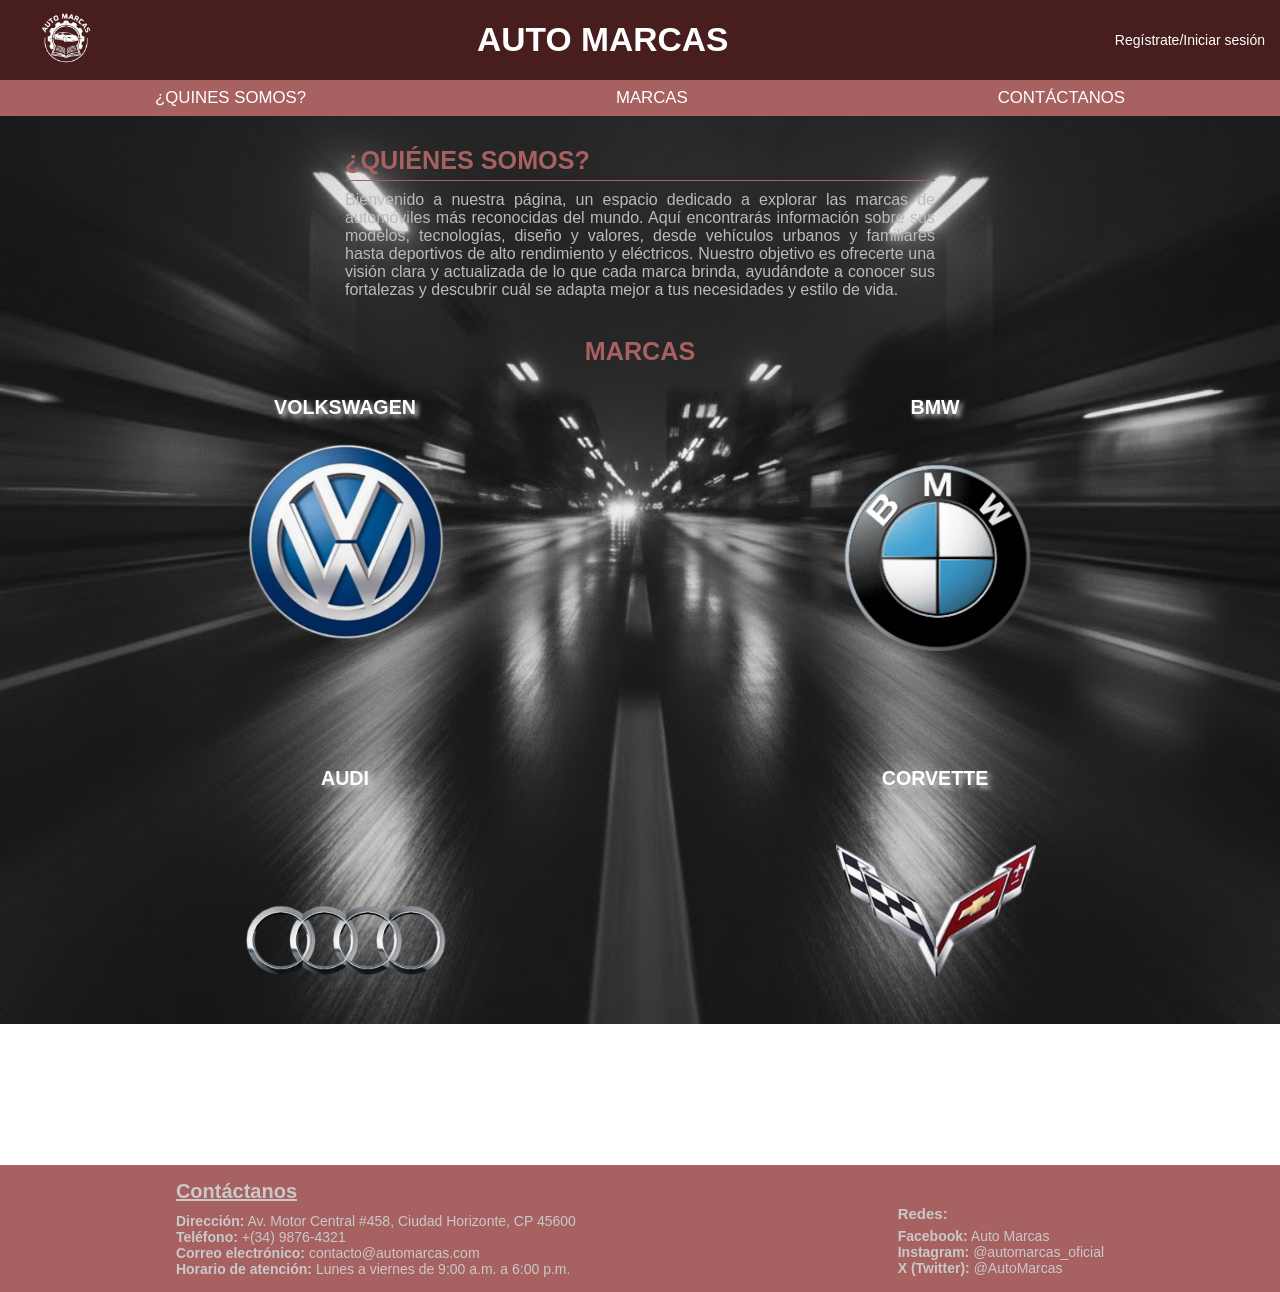
<file: index.html>
<!DOCTYPE html>
<html lang="es">

<head>
    <meta charset="UTF-8" />
    <link rel="stylesheet" href="index.css" />
    <title>Auto marcas</title>
    <link rel="icon" type="img/png" href="img/logo.png">
</head>

<body>
    <header>
        <div id="automarcas">
            <img src="img/logo.png" type="img/png" id="logo">
            <h1>AUTO MARCAS</h1>
            <p id="cuenta"><a href="cuenta.html">Regístrate/Iniciar sesión</a></p>
        </div>
        <div id="indice">
            <ul>
                <li><a href="#pregunta">¿QUINES SOMOS?</a></li>
                <li><a href="#titulo">MARCAS</a></li>
                <li><a href="#contactanos">CONTÁCTANOS</a></li>
            </ul>
        </div>
    </header>
    <main>
        <h2 id="pregunta">¿QUIÉNES SOMOS?</h2>
        <p id="introduccion">Bienvenido a nuestra página, un espacio dedicado a explorar las marcas de automóviles más
            reconocidas del mundo. Aquí encontrarás información sobre sus modelos, tecnologías, diseño y valores, desde
            vehículos urbanos y familiares hasta deportivos de alto rendimiento y eléctricos. Nuestro objetivo es
            ofrecerte una visión clara y actualizada de lo que cada marca brinda, ayudándote a conocer sus fortalezas y
            descubrir cuál se adapta mejor a tus necesidades y estilo de vida.</p>
        <h2 id="titulo">MARCAS</h2>
        <div id="marcas">
            <a href="volkswagen.html">
                <section id="volkswagen">
                    <h3>VOLKSWAGEN</h3>
                    <article>
                        <img src="img/volkswagen/volkswagen.png" type="img/png">
                        <p>Volkswagen es una marca automotriz reconocida por ofrecer vehículos confiables, modernos y
                            versátiles, con una amplia gama de modelos que van desde autos urbanos
                            hasta SUV y eléctricos, combinando buena calidad, tecnología, seguridad y eficiencia para
                            cubrir
                            las necesidades de distintos tipos de conductores, además de
                            apostar por la innovación y la movilidad sostenible.</p>
                </section>
            </a>
            <a href="bmw.html">
                <section id="bmw">
                    <h3>BMW</h3>
                    <article>
                        <img src="img/bmw/bmw.png" type="img/png">
                        <p>BMW es una marca alemana reconocida por ofrecer vehículos de diseño elegante, deportivos y de
                            alta calidad, con una gama que va desde autos compactos hasta modelos de lujo y SUV,
                            combinando ingeniería de precisión, tecnología avanzada, seguridad, acabados premium y una
                            experiencia de conducción dinámica enfocada en el rendimiento y el placer de manejo, junto
                            con un fuerte compromiso con la innovación, la electrificación y la movilidad sostenible.
                        </p>
                    </article>
                </section>
            </a>
            <a href="audi.html">
                <section id="audi">
                    <h3>AUDI</h3>
                    <article>
                        <img src="img/audi/audi.png" type="img/png">
                        <p>Audi es una marca alemana reconocida por desarrollar vehículos de diseño sofisticado, alto
                            rendimiento y excelente calidad, con una oferta que abarca desde modelos compactos hasta
                            SUVs y autos eléctricos, integrando tecnología de vanguardia, avanzados sistemas de
                            seguridad, acabados premium y una experiencia de conducción precisa y confortable, junto con
                            una visión enfocada en la innovación, la movilidad del futuro y la excelencia en cada
                            detalle.
                        </p>
                    </article>
                </section>
            </a>
            <a href="corvette.html">
                <section id="corvette">
                    <h3>CORVETTE</h3>
                    <article>
                        <img src="img/corvette/corvette.png" type="img/png">
                        <p>Corvette es una marca estadounidense reconocida por sus deportivos de alto rendimiento,
                            diseño llamativo y tecnología avanzada, ofreciendo vehículos potentes y ágiles que combinan
                            velocidad, lujo, seguridad y experiencia de conducción emocionante, con un enfoque en la innovación y
                            la ingeniería de precisión que define su prestigio en el mundo automotriz.</p>
                    </article>
                </section>
            </a>
        </div>
    </main>
    <footer>

        <div id="contactanos">
            <h4>Contáctanos</h4>
            <div>
                <p><strong>Dirección:</strong> Av. Motor Central #458, Ciudad Horizonte, CP 45600</p>
                <p><strong>Teléfono:</strong> +(34) 9876-4321</p>
                <p><strong>Correo electrónico:</strong> contacto@automarcas.com</p>
                <p><strong>Horario de atención:</strong> Lunes a viernes de 9:00 a.m. a 6:00 p.m.</p>
            </div>
        </div>
        <div>
            <h5>Redes:</h5>
            <p><strong>Facebook:</strong> Auto Marcas</p>
            <p><strong>Instagram:</strong> @automarcas_oficial</p>
            <p><strong>X (Twitter):</strong> @AutoMarcas</p>
        </div>


    </footer>
</body>

</html>
</file>
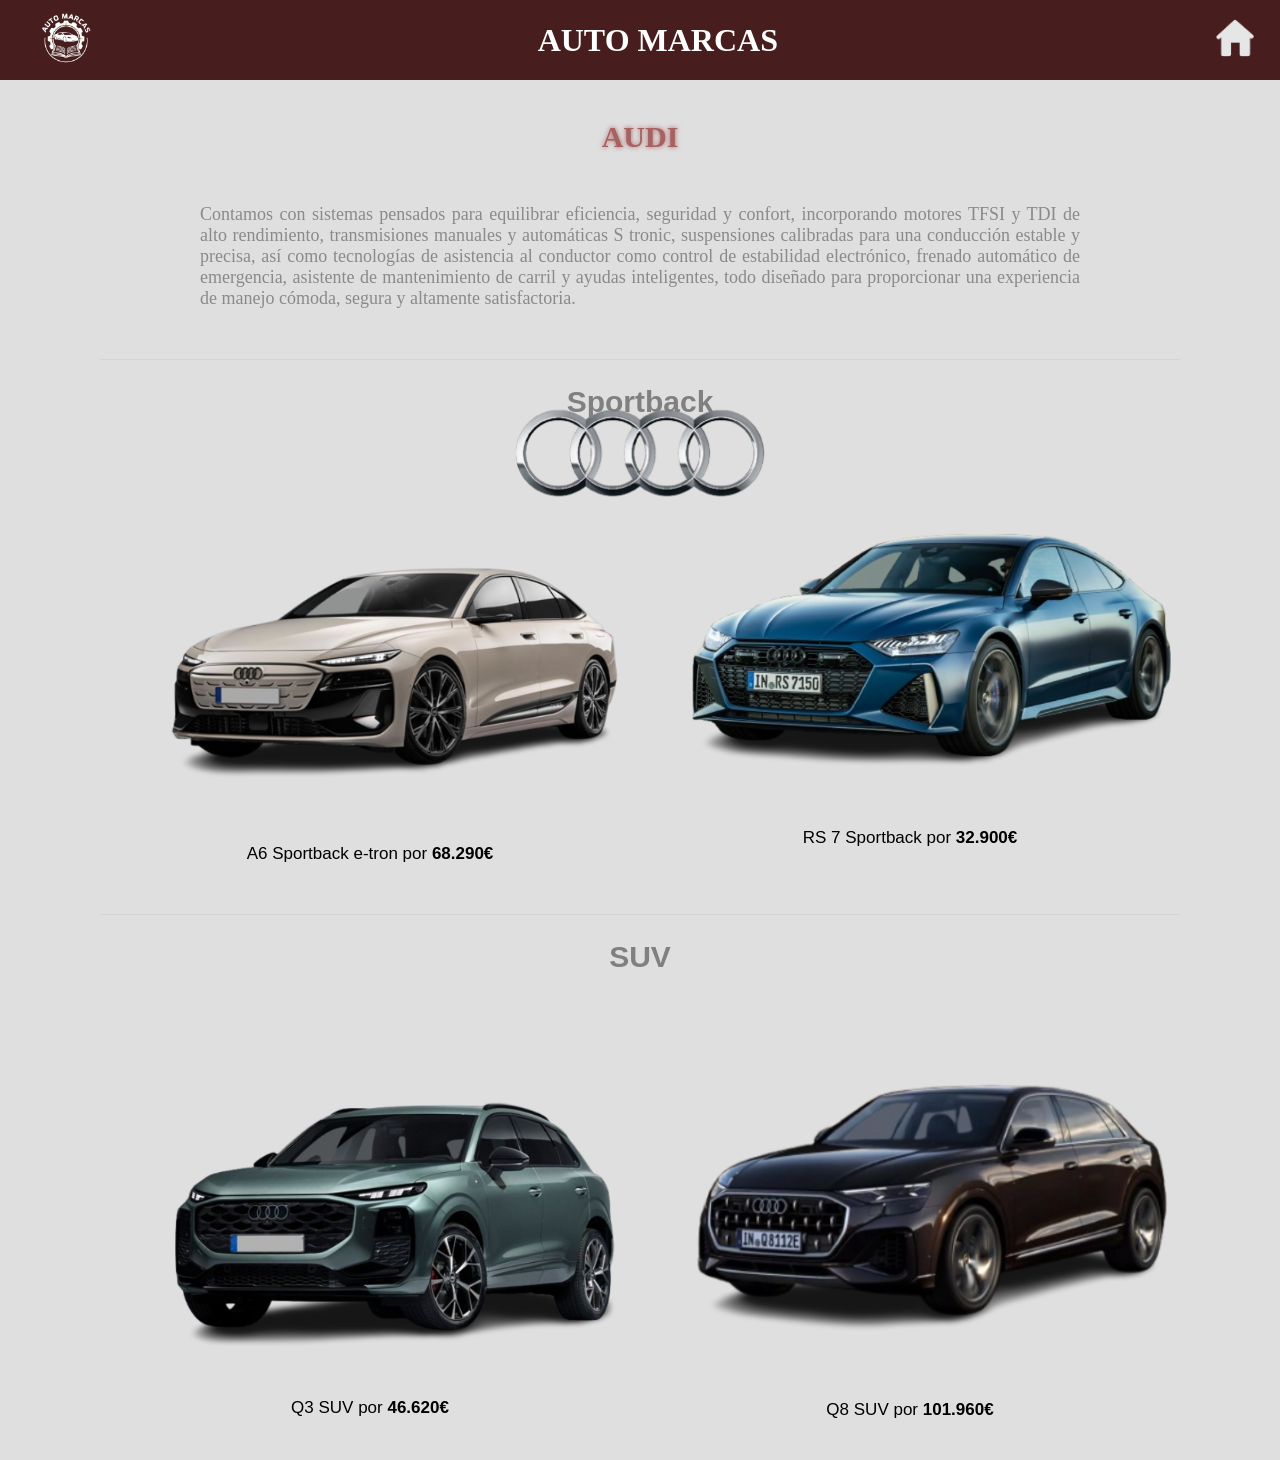
<file: audi.html>
<!DOCTYPE html>
<html lang="es">

<head>
    <meta charset="UTF-8" />
    <link rel="stylesheet" href="marcas.css" />
    <link rel="icon" type="img/png" href="img/logo.png">
    <title>Auto marcas</title>
</head>

<body>
    <header>
        <div id="automarcas">
            <img src="img/logo.png" type="img/png" id="logo" alt="Logo">
            <h1>AUTO MARCAS</h1>
            <a href="index.html"><img src="img/home.png" type="img/png" id="home" alt="Home"></a>
        </div>
    </header>
    <main id="audi">
        <h2>AUDI</h2>
        <p id="introduccion">Contamos con sistemas pensados para equilibrar eficiencia, seguridad y confort,
            incorporando motores TFSI y TDI de alto rendimiento, transmisiones manuales y automáticas S tronic,
            suspensiones calibradas para una conducción estable y precisa, así como tecnologías de asistencia al
            conductor como control de estabilidad electrónico, frenado automático de emergencia, asistente de
            mantenimiento de carril y ayudas inteligentes, todo diseñado para proporcionar una experiencia de manejo
            cómoda, segura y altamente satisfactoria.
        </p>
        <h3>Sportback</h3>
        <section>
            <article>
                <img src="img/audi/audiA6.png" type="img/png" alt="A6 Sportback e-tron">
                <p>A6 Sportback e-tron por <strong>68.290€</strong></p>
            </article>
            <article>
                <img src="img/audi/audiRS7.png" type="img/png" alt="RS 7 Sportback">
                <p>RS 7 Sportback por <strong>32.900€</strong></p>
            </article>
        </section>
        <h3>SUV</h3>
        <section>
            <article>
                <img src="img/audi/audiQ3.png" type="img/png" alt="Q3 SUV">
                <p>Q3 SUV por <strong>46.620€</strong></p>
            </article>
            <article>
                <img src="img/audi/audiQ8.png" type="img/png" alt="Q8 SUV">
                <p>Q8 SUV por <strong>101.960€</strong></p>
            </article>
        </section>
    </main>
</body>
</html>
</file>
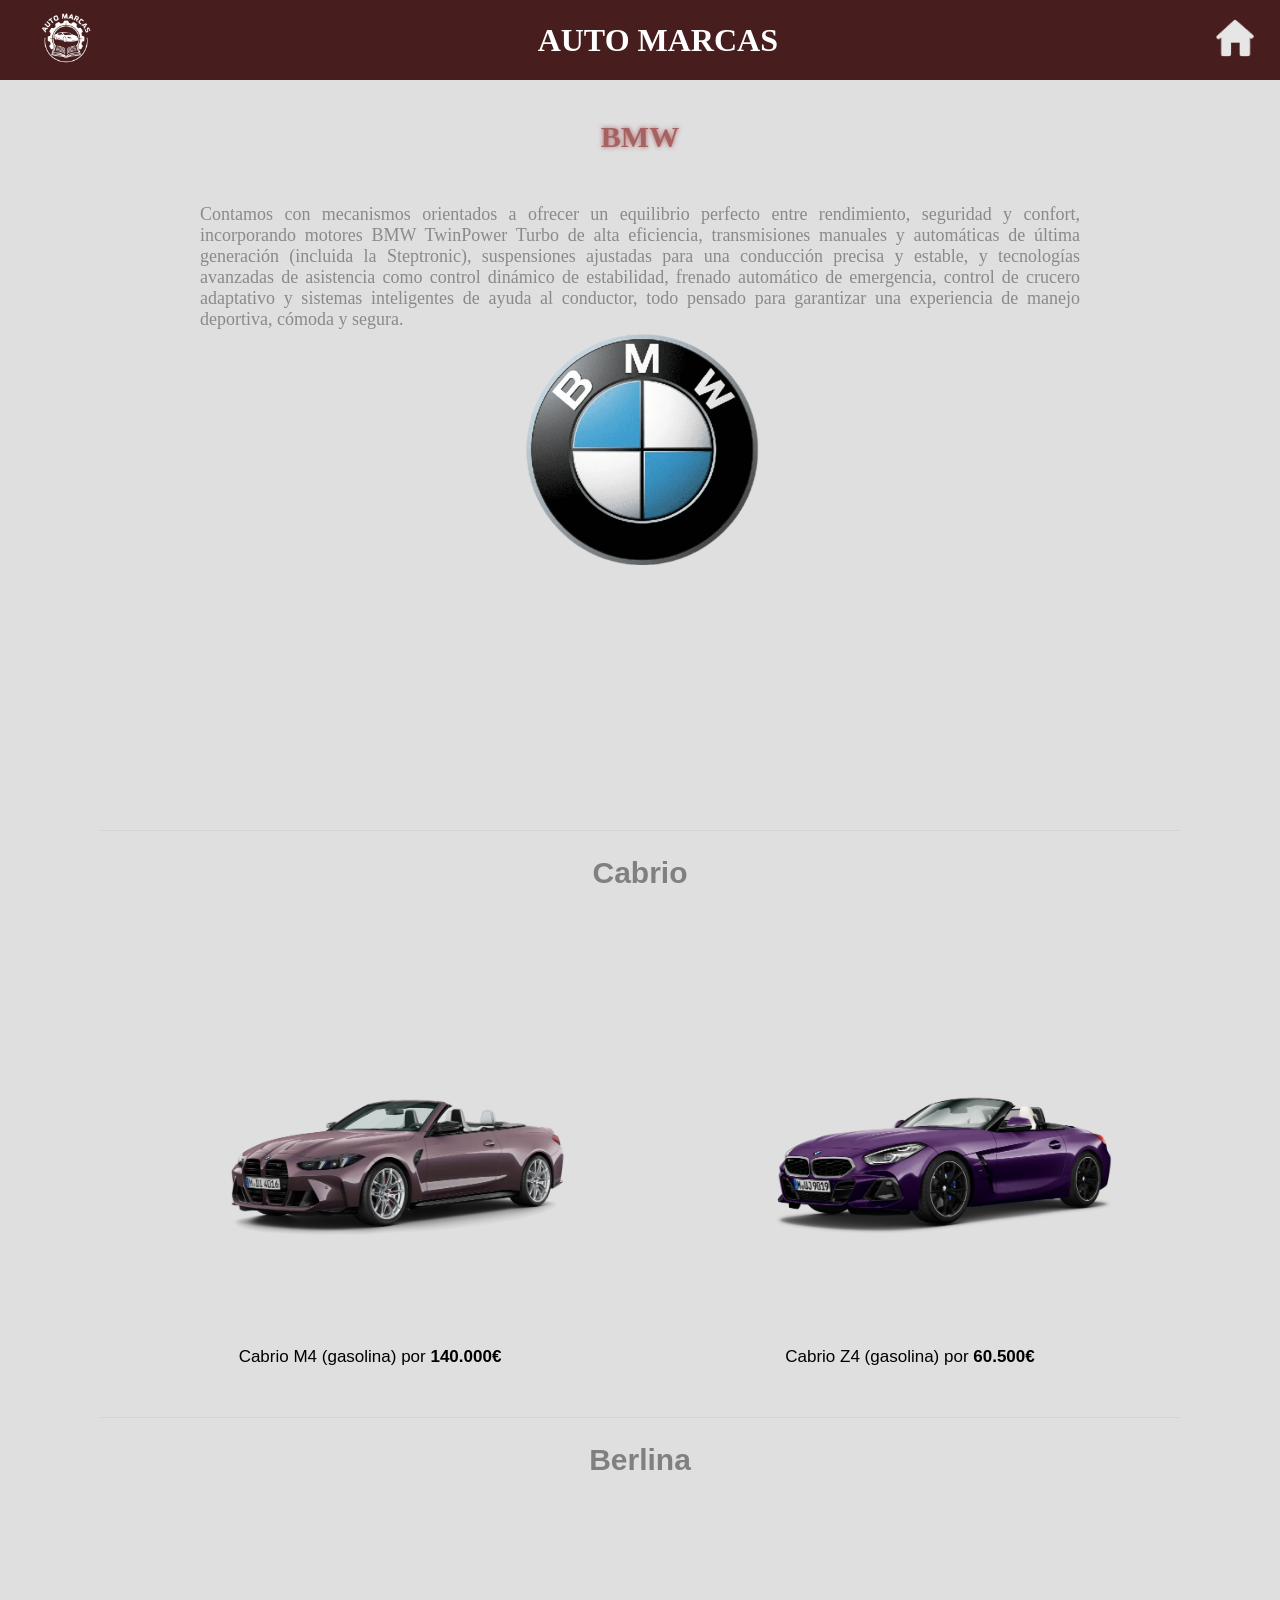
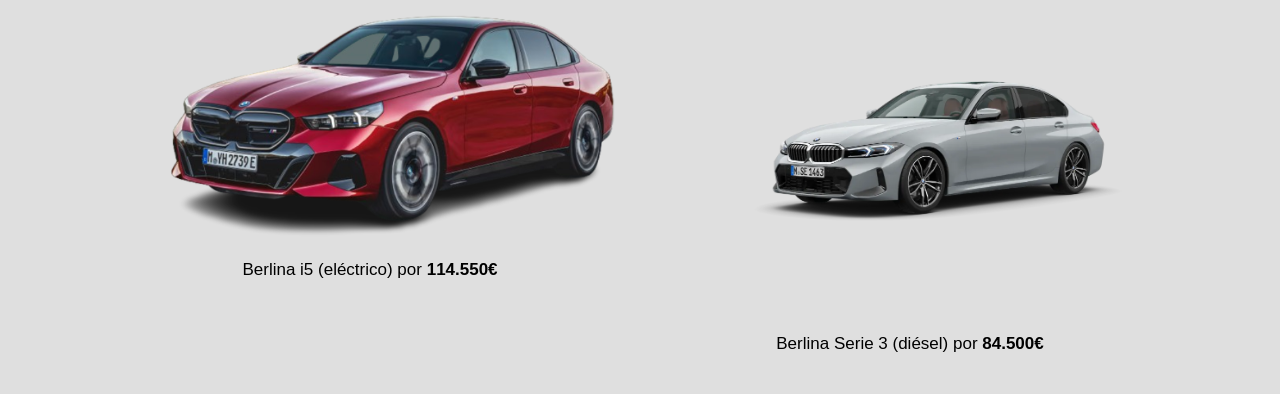
<file: bmw.html>
<!DOCTYPE html>
<html lang="es">

<head>
    <meta charset="UTF-8" />
    <link rel="stylesheet" href="marcas.css" />
    <link rel="icon" type="img/png" href="img/logo.png">
    <title>Auto marcas</title>
</head>

<body>
    <header>
        <div id="automarcas">
            <img src="img/logo.png" type="img/png" id="logo" alt="Logo">
            <h1>AUTO MARCAS</h1>
            <a href="index.html"><img src="img/home.png" type="img/png" id="home" alt="Home"></a>
        </div>
    </header>
    <main id="bmw">
        <h2>BMW</h2>
        <p id="introduccion">Contamos con mecanismos orientados a ofrecer un equilibrio perfecto entre rendimiento,
            seguridad y confort, incorporando motores BMW TwinPower Turbo de alta eficiencia, transmisiones manuales y
            automáticas de última generación (incluida la Steptronic), suspensiones ajustadas para una conducción
            precisa y estable, y tecnologías avanzadas de asistencia como control dinámico de estabilidad, frenado
            automático de emergencia, control de crucero adaptativo y sistemas inteligentes de ayuda al conductor, todo
            pensado para garantizar una experiencia de manejo deportiva, cómoda y segura.</p>
        <video autoplay loop muted>
            <source src="videos/bmw.mp4" type="video/mp4"/>
            <p>El navegador no puede mostrar el video.</p>
        </video>
        <h3>Cabrio</h3>
        <section>
            <article>
                <img src="img/bmw/bmwm4.webp" type="img/webp" alt="M4">
                <p>Cabrio M4 (gasolina) por <strong>140.000€</strong></p>
            </article>
            <article>
                <img src="img/bmw/bmwz4.webp" type="img/webp" alt="ZA">
                <p>Cabrio Z4 (gasolina) por <strong>60.500€</strong></p>
            </article>
        </section>
        <h3>Berlina</h3>
        <section>
            <article>
                <img src="img/bmw/bmwi5.png" type="img/png" alt="i5">
                <p>Berlina i5 (eléctrico) por <strong>114.550€</strong></p>
            </article>
            <article>
                <img src="img/bmw/bmwserie3.webp" type="img/webp" alt="Serie 3">
                <p>Berlina Serie 3 (diésel) por <strong>84.500€</strong></p>
            </article>
        </section>
    </main>
</body>

</html>
</file>
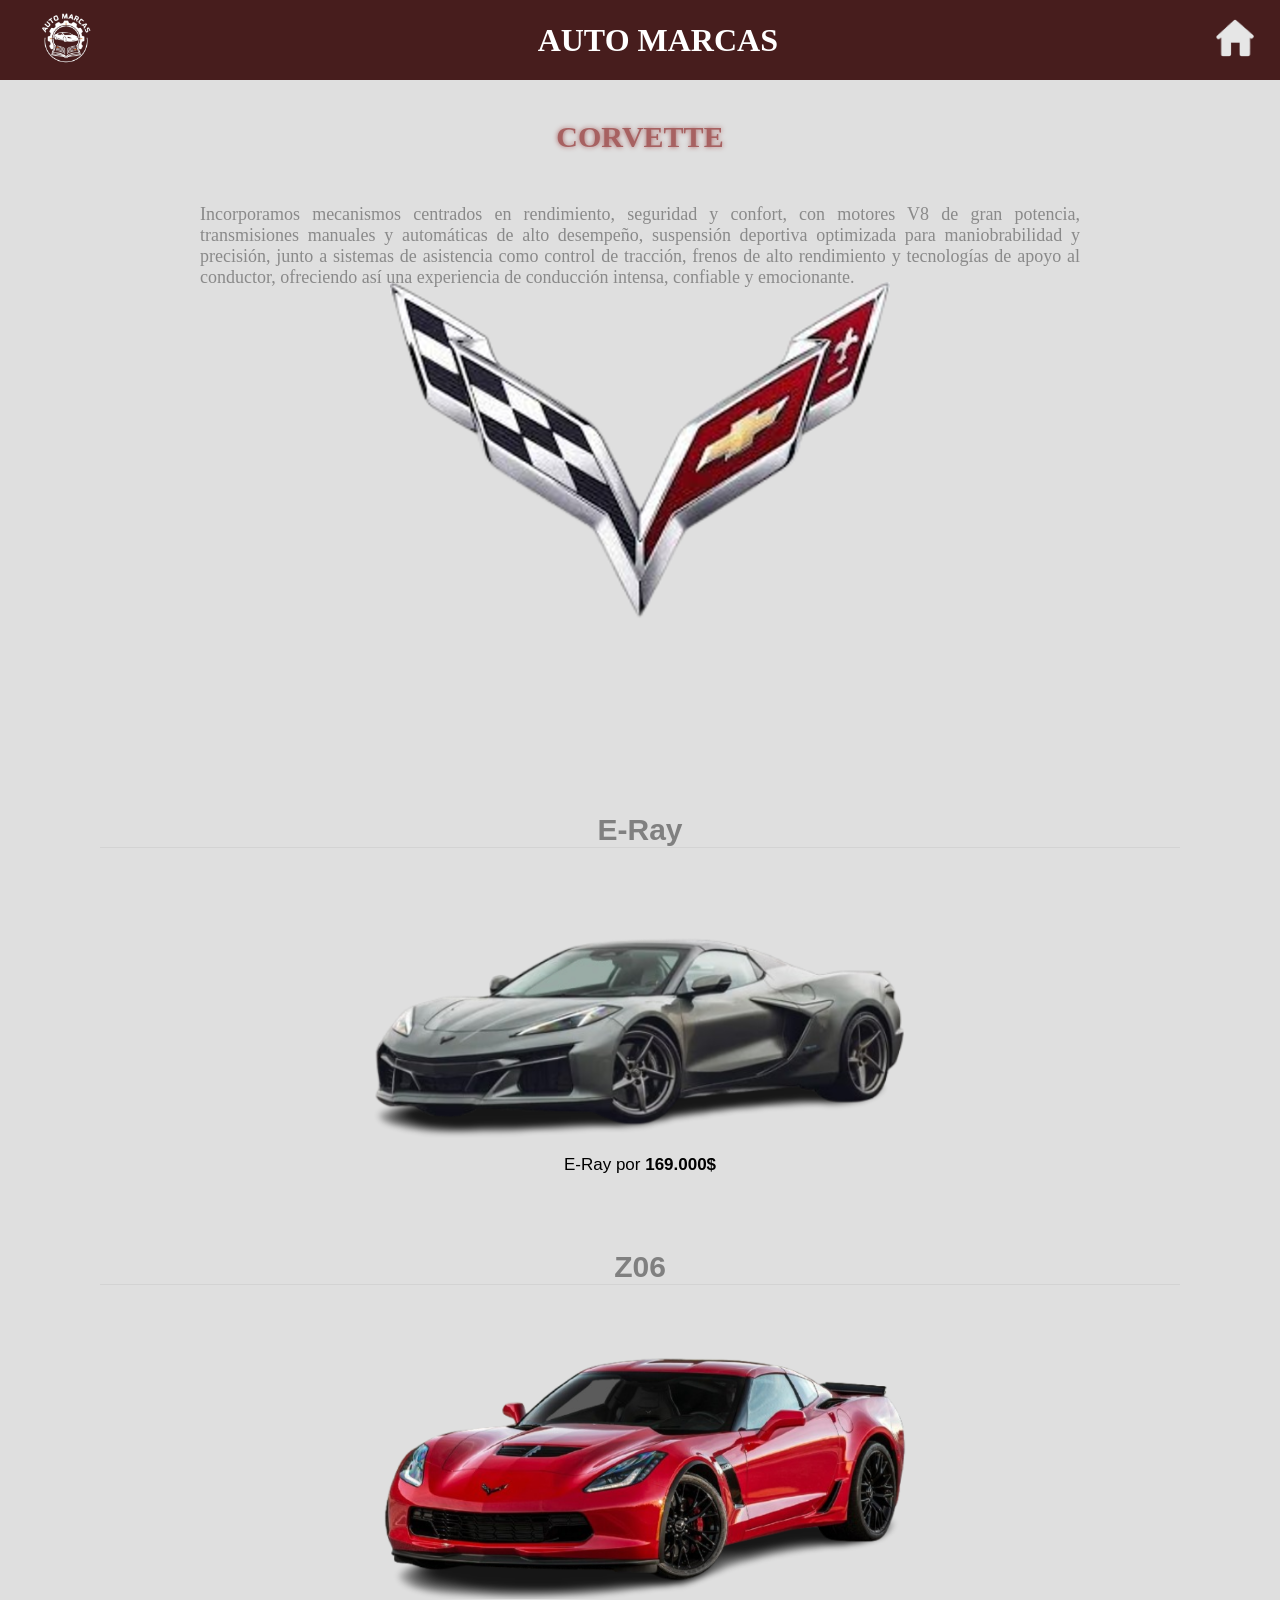
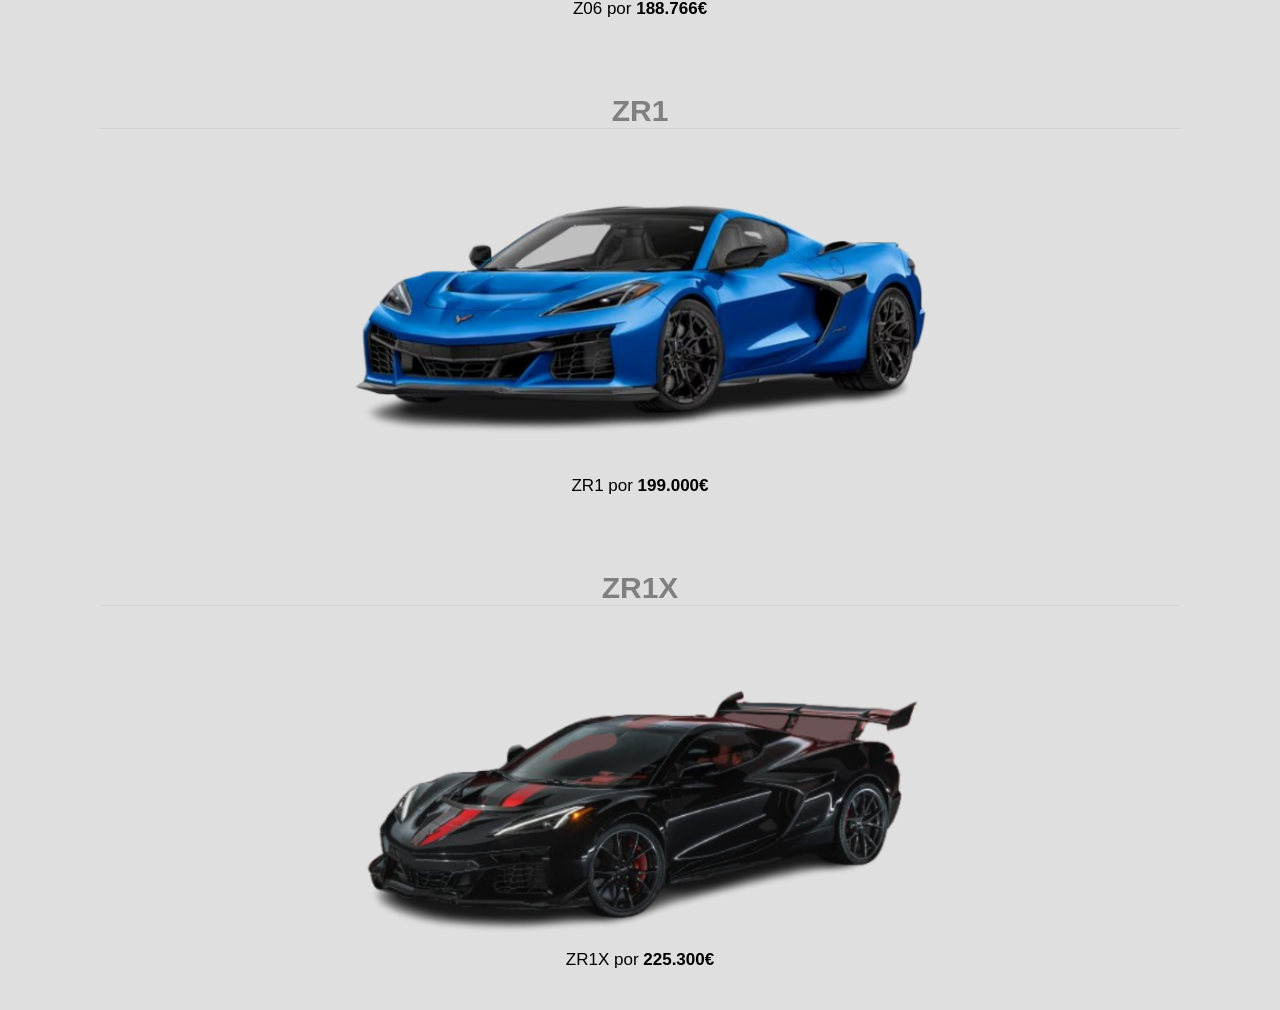
<file: corvette.html>
<!DOCTYPE html>
<html lang="es">

<head>
    <meta charset="UTF-8" />
    <link rel="stylesheet" href="corvette.css" />
    <link rel="icon" type="img/png" href="img/logo.png">
    <title>Auto marcas</title>
</head>

<body>
    <header>
        <div id="automarcas">
            <img src="img/logo.png" type="img/png" id="logo" alt="Logo">
            <h1>AUTO MARCAS</h1>
            <a href="index.html"><img src="img/home.png" type="img/png" id="home" alt="Home"></a>
        </div>
    </header>
    <main id="corvette">
        <h2>CORVETTE</h2>
        <p id="introduccion">Incorporamos mecanismos centrados en rendimiento, seguridad y confort, con motores V8 de
            gran potencia, transmisiones manuales y automáticas de alto desempeño, suspensión deportiva optimizada para
            maniobrabilidad y precisión, junto a sistemas de asistencia como control de tracción, frenos de alto
            rendimiento y tecnologías de apoyo al conductor, ofreciendo así una experiencia de conducción intensa,
            confiable y emocionante.</p>
        <div>
            <video autoplay loop muted>
                <source src="videos/corvette.mp4" type="video/mp4"/>
                <p>El navegador no puede mostrar el video.</p>
            </video>
            <section>
                <h3>E-Ray</h3>
                <article>
                    <img src="img/corvette/corvertteeray.png" type="img/png" alt="E-Ray">
                    <p>E-Ray por <strong>169.000$</strong></p>
                </article>
            </section>
            <section>
                <h3>Z06</h3>
                <article>
                    <img src="img/corvette/corvetteZ06.png" type="img/png" alt="Z06">
                    <p>Z06 por <strong> 188.766€</strong></p>
                </article>
            </section>
            <section>
                <h3>ZR1</h3>
                <article>
                    <img src="img/corvette/corvetteZR1.png" type="img/png" alt="ZR1">
                    <p>ZR1 por <strong>199.000€</strong></p>
                </article>
            </section>
            <section>
                <h3>ZR1X</h3>
                <article>
                    <img src="img/corvette/corvetteZR1X.png" type="img/png" alt="ZR1X">
                    <p>ZR1X por <strong>225.300€</strong></p>
                </article>
            </section>
        </div>
    </main>
</body>

</html>
</file>
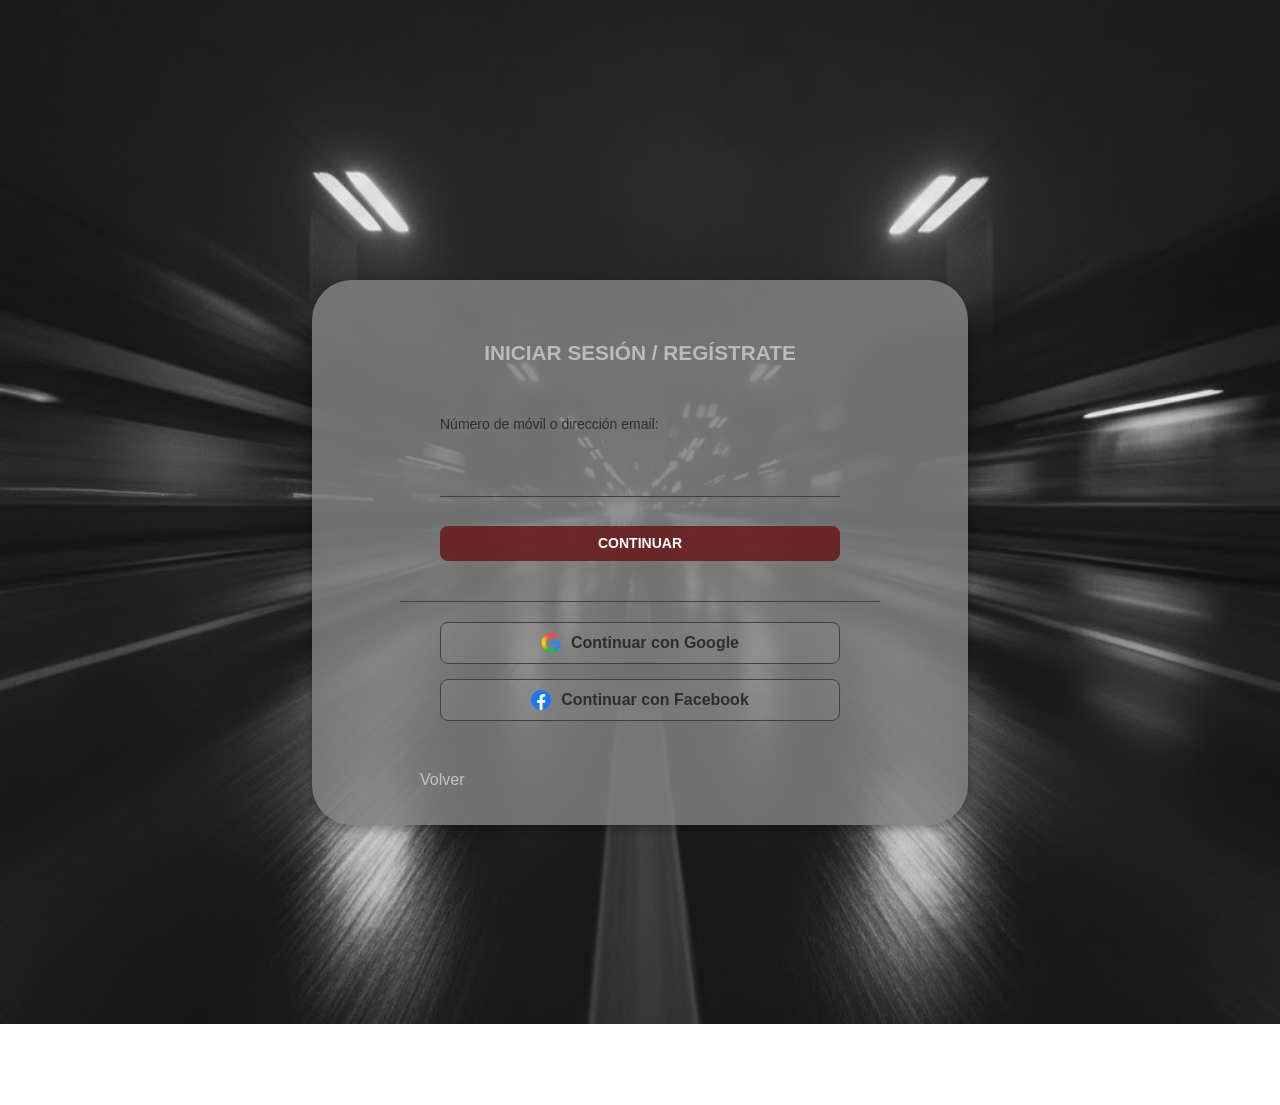
<file: cuenta.html>
<!DOCTYPE html>
<html>

<head>
    <meta charset="UTF-8" />
    <link rel="stylesheet" href="cuenta.css" />
    <title>Auto marcas</title>
    <link rel="icon" type="img/png" href="img/logo.png">
</head>

<body>
    <main>
        <p id="id">Iniciar sesión / Regístrate</p>

        <p id="cuenta">Número de móvil o dirección email:</p>
        <input type="text" name="datos">
        <p id="continuar">Continuar</p>
        <p id="linea"></p>
        <div id="google">
            <img src="img/google.png" type="img/png" alt="google">
            <p>Continuar con Google</p>
        </div>
        <div id="facebook">
            <img src="img/facebook.png" type="img/png" alt="facebook">
            <p>Continuar con Facebook</p>
        </div>
        <p id="volver"><a href="index.html">Volver</a></p>
    </main>
</body>

</html>
</file>
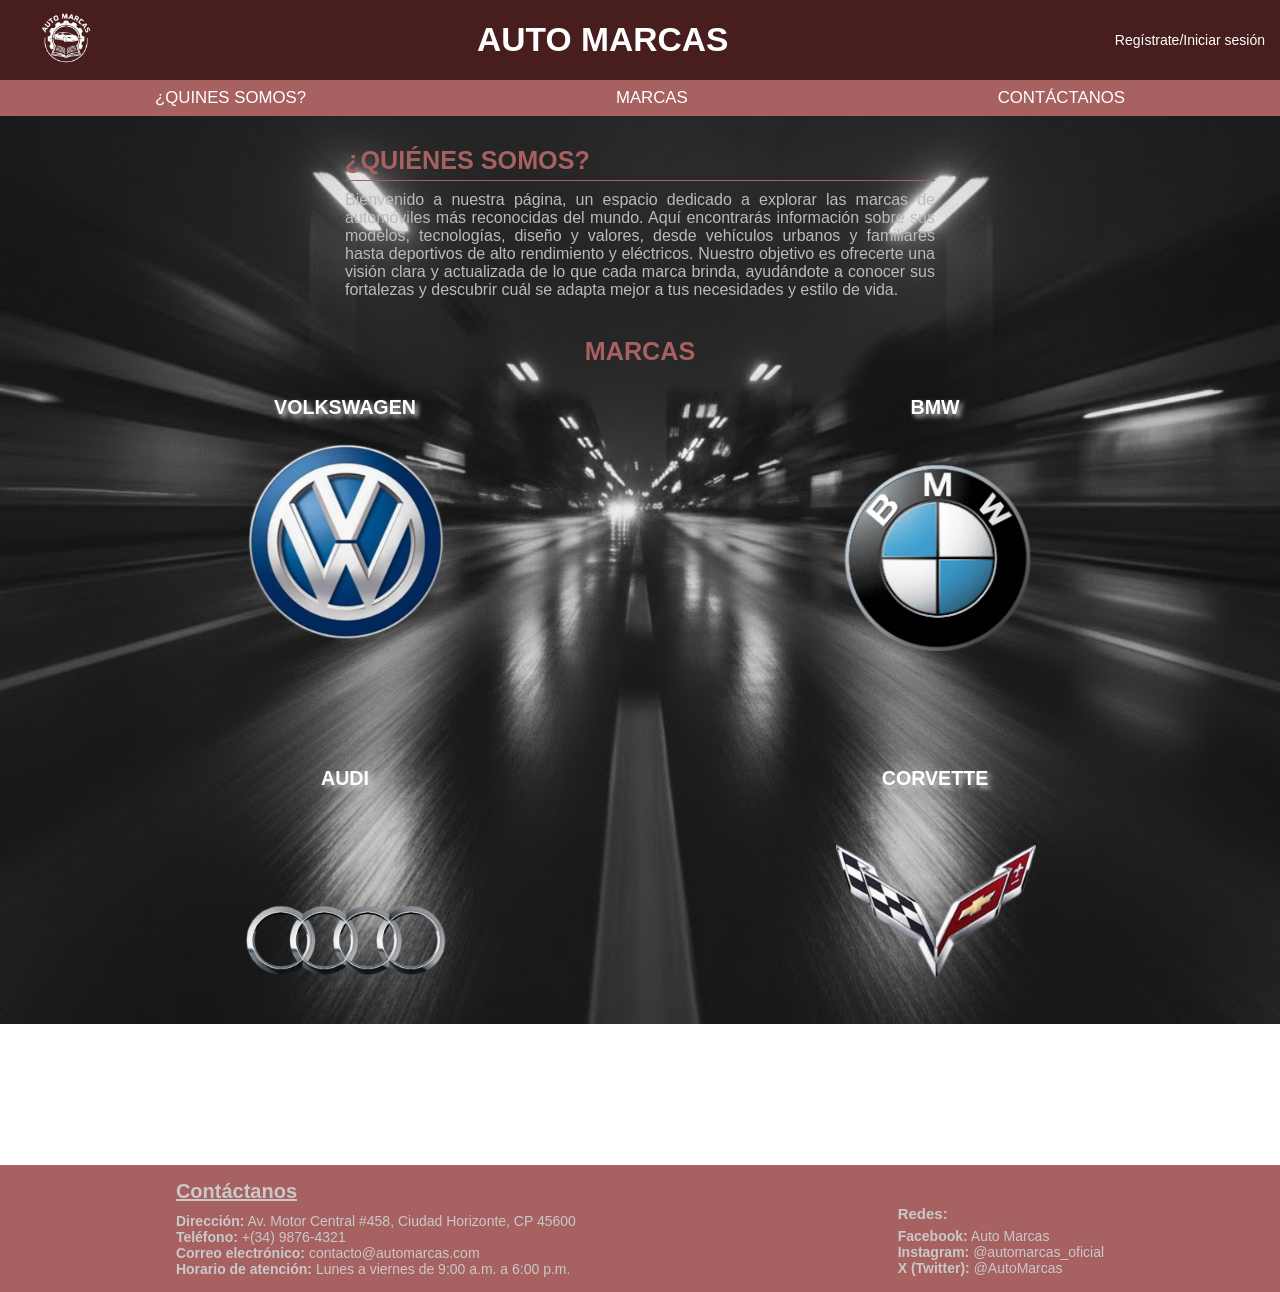
<file: HomePage.html>
<!DOCTYPE html>
<html lang="es">

<head>
    <meta charset="UTF-8" />
    <link rel="stylesheet" href="HomePage.css" />
    <title>Auto marcas</title>
    <link rel="icon" type="img/png" href="img/logo.png">
</head>

<body>
    <header>
        <div id="automarcas">
            <img src="img/logo.png" type="img/png" id="logo">
            <h1>AUTO MARCAS</h1>
            <p id="cuenta"><a href="cuenta.html">Regístrate/Iniciar sesión</a></p>
        </div>
        <div id="indice">
            <ul>
                <li><a href="#pregunta">¿QUINES SOMOS?</a></li>
                <li><a href="#titulo">MARCAS</a></li>
                <li><a href="#contactanos">CONTÁCTANOS</a></li>
            </ul>
        </div>
    </header>
    <main>
        <h2 id="pregunta">¿QUIÉNES SOMOS?</h2>
        <p id="introduccion">Bienvenido a nuestra página, un espacio dedicado a explorar las marcas de automóviles más
            reconocidas del mundo. Aquí encontrarás información sobre sus modelos, tecnologías, diseño y valores, desde
            vehículos urbanos y familiares hasta deportivos de alto rendimiento y eléctricos. Nuestro objetivo es
            ofrecerte una visión clara y actualizada de lo que cada marca brinda, ayudándote a conocer sus fortalezas y
            descubrir cuál se adapta mejor a tus necesidades y estilo de vida.</p>
        <h2 id="titulo">MARCAS</h2>
        <div id="marcas">
            <a href="volkswagen.html">
                <section id="volkswagen">
                    <h3>VOLKSWAGEN</h3>
                    <article>
                        <img src="img/volkswagen/volkswagen.png" type="img/png">
                        <p>Volkswagen es una marca automotriz reconocida por ofrecer vehículos confiables, modernos y
                            versátiles, con una amplia gama de modelos que van desde autos urbanos
                            hasta SUV y eléctricos, combinando buena calidad, tecnología, seguridad y eficiencia para
                            cubrir
                            las necesidades de distintos tipos de conductores, además de
                            apostar por la innovación y la movilidad sostenible.</p>
                </section>
            </a>
            <a href="bmw.html">
                <section id="bmw">
                    <h3>BMW</h3>
                    <article>
                        <img src="img/bmw/bmw.png" type="img/png">
                        <p>BMW es una marca alemana reconocida por ofrecer vehículos de diseño elegante, deportivos y de
                            alta calidad, con una gama que va desde autos compactos hasta modelos de lujo y SUV,
                            combinando ingeniería de precisión, tecnología avanzada, seguridad, acabados premium y una
                            experiencia de conducción dinámica enfocada en el rendimiento y el placer de manejo, junto
                            con un fuerte compromiso con la innovación, la electrificación y la movilidad sostenible.
                        </p>
                    </article>
                </section>
            </a>
            <a href="audi.html">
                <section id="audi">
                    <h3>AUDI</h3>
                    <article>
                        <img src="img/audi/audi.png" type="img/png">
                        <p>Audi es una marca alemana reconocida por desarrollar vehículos de diseño sofisticado, alto
                            rendimiento y excelente calidad, con una oferta que abarca desde modelos compactos hasta
                            SUVs y autos eléctricos, integrando tecnología de vanguardia, avanzados sistemas de
                            seguridad, acabados premium y una experiencia de conducción precisa y confortable, junto con
                            una visión enfocada en la innovación, la movilidad del futuro y la excelencia en cada
                            detalle.
                        </p>
                    </article>
                </section>
            </a>
            <a href="corvette.html">
                <section id="corvette">
                    <h3>CORVETTE</h3>
                    <article>
                        <img src="img/corvette/corvette.png" type="img/png">
                        <p>Corvette es una marca estadounidense reconocida por sus deportivos de alto rendimiento,
                            diseño llamativo y tecnología avanzada, ofreciendo vehículos potentes y ágiles que combinan
                            velocidad, lujo, seguridad y experiencia de conducción emocionante, con un enfoque en la innovación y
                            la ingeniería de precisión que define su prestigio en el mundo automotriz.</p>
                    </article>
                </section>
            </a>
        </div>
    </main>
    <footer>

        <div id="contactanos">
            <h4>Contáctanos</h4>
            <div>
                <p><strong>Dirección:</strong> Av. Motor Central #458, Ciudad Horizonte, CP 45600</p>
                <p><strong>Teléfono:</strong> +(34) 9876-4321</p>
                <p><strong>Correo electrónico:</strong> contacto@automarcas.com</p>
                <p><strong>Horario de atención:</strong> Lunes a viernes de 9:00 a.m. a 6:00 p.m.</p>
            </div>
        </div>
        <div>
            <h5>Redes:</h5>
            <p><strong>Facebook:</strong> Auto Marcas</p>
            <p><strong>Instagram:</strong> @automarcas_oficial</p>
            <p><strong>X (Twitter):</strong> @AutoMarcas</p>
        </div>


    </footer>
</body>

</html>
</file>
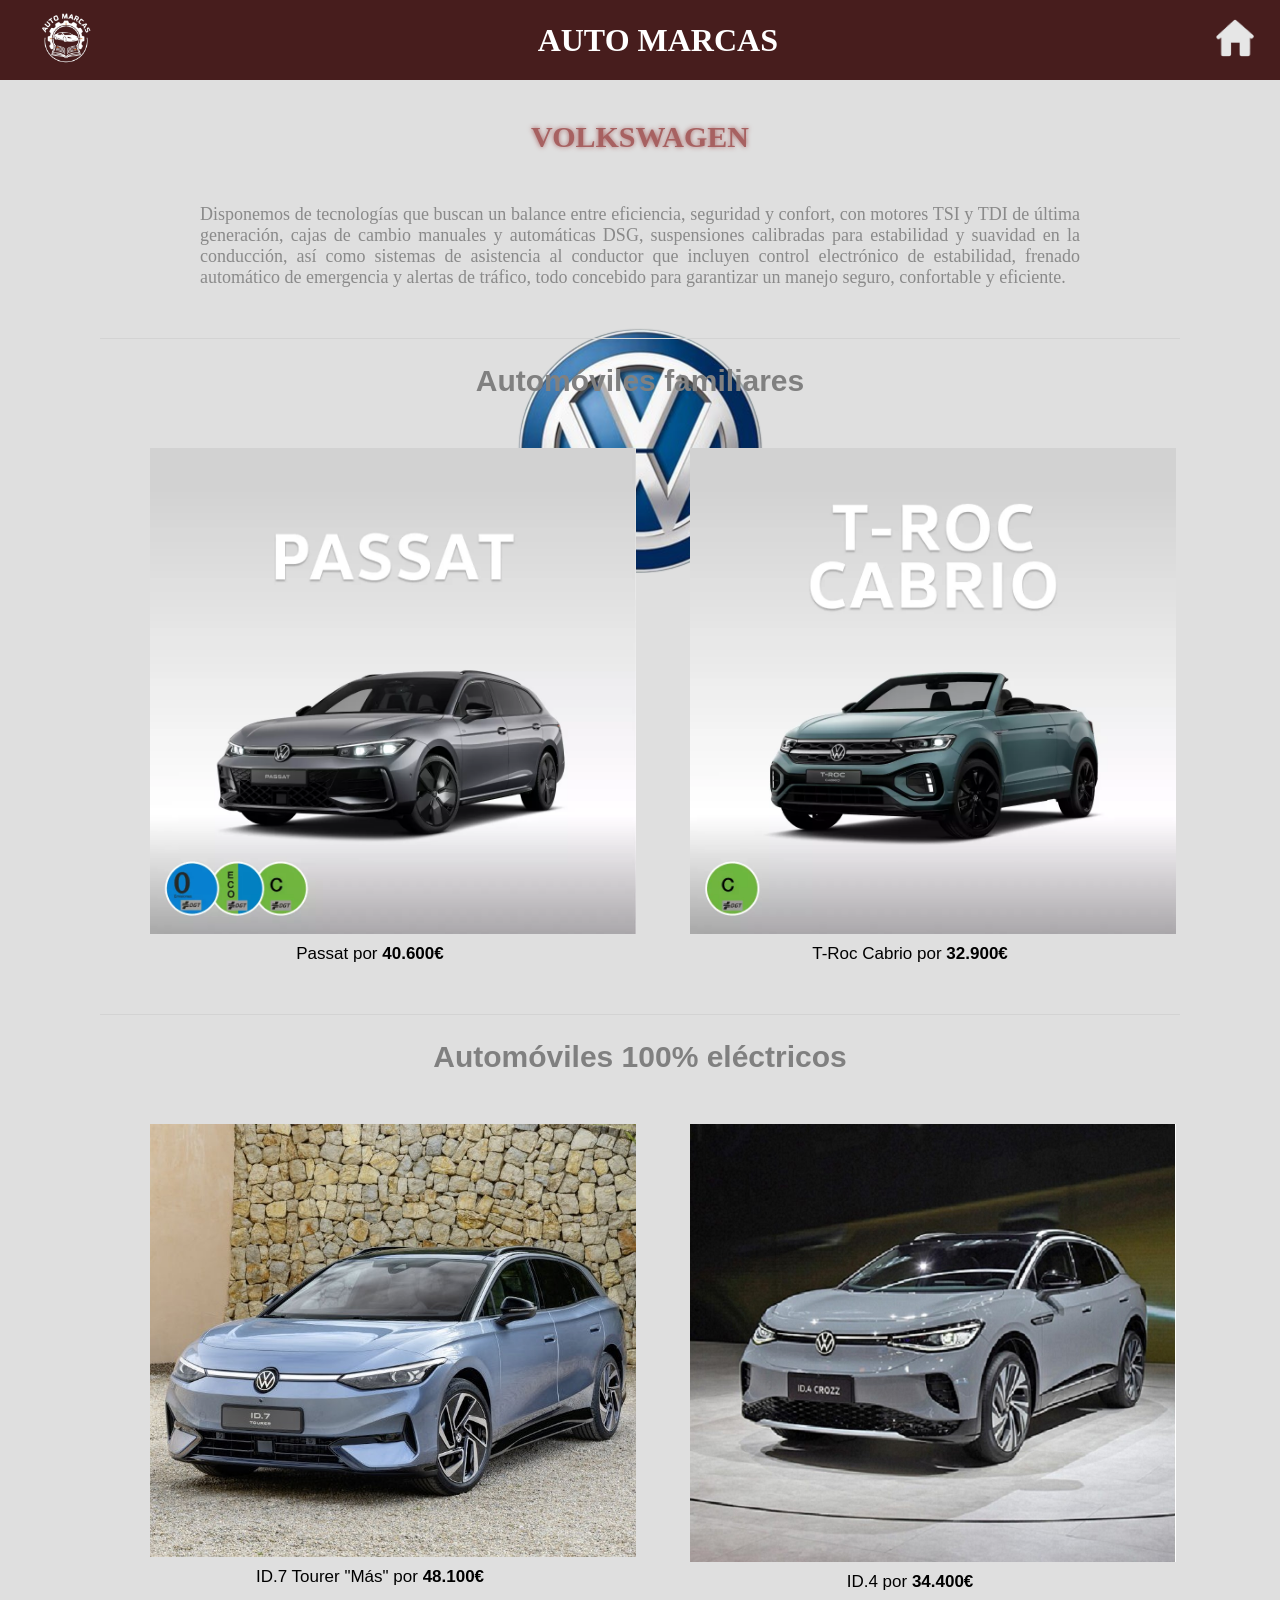
<file: volkswagen.html>
<!DOCTYPE html>
<html lang="es">

<head>
    <meta charset="UTF-8" />
    <link rel="stylesheet" href="marcas.css" />
    <link rel="icon" type="img/png" href="img/logo.png">
    <title>Auto marcas</title>
</head>

<body>
    <header>
        <div id="automarcas">
            <img src="img/logo.png" type="img/png" id="logo" alt="Logo">
            <h1>AUTO MARCAS</h1>
            <a href="index.html"><img src="img/home.png" type="img/png" id="home" alt="Home"></a>
        </div>
    </header>
    <main id="volkswagen">
        <h2>VOLKSWAGEN</h2>
        <p id="introduccion">Disponemos de tecnologías que buscan un balance entre eficiencia, seguridad y confort, con
            motores TSI y TDI de última generación, cajas de cambio manuales y automáticas DSG, suspensiones calibradas
            para estabilidad y suavidad en la conducción, así como sistemas de asistencia al conductor que incluyen
            control electrónico de estabilidad, frenado automático de emergencia y alertas de tráfico, todo concebido
            para garantizar un manejo seguro, confortable y eficiente.</h3>
        <h3>Automóviles familiares</h3>
            <section>
            <article>
                <img src="img/volkswagen/volkswagenPassat.webp" type="img/webp" alt="Passat">
                <p>Passat por <strong>40.600€</strong></p>
            </article>
            <article>
                <img src="img/volkswagen/volkswagenTRoc.webp" type="img/webp" alt="T-Roc Cabrio">
                <p>T-Roc Cabrio por <strong>32.900€</strong></p>
            </article>
        </section>
        <h3>Automóviles 100% eléctricos</h3>
        <section>
            <article>
                <img src="img/volkswagen/volkswagen_ID.7_Tourer.jpg" type="img/jpg" alt="ID.7 Tourer">
                <p>ID.7 Tourer "Más" por <strong>48.100€</strong></p>
            </article>
            <article>
                <img src="img/volkswagen/volkswagenID.4.jpg" type="img/jpg" alt="ID.4 100% eléctrico">
                <p>ID.4 por <strong>34.400€</strong></p>
            </article>
        </section>
    </main>
</body>

</html>
</file>
<file: index.css>
article {
    display: flex;
    padding: 5px;
    gap: 20px;
    margin-bottom: 70px;
    align-items: center;
}

main {
    margin: 10px 50px;
    flex: 1;
}

#cuenta a {
    color: white;
    font-size: 14px;
    padding: 15px;
}

#cuenta:hover a {
    color: rgb(165, 165, 165);
}

#logo {
    width: 80px;
    height: 80px;
    margin-left: 2%;
}

#introduccion {
    padding: 10px 25% 8px 25%;
    font-size: 16px;
    color: rgb(187, 187, 187);
}

#pregunta {
    border-bottom: 1px solid rgb(167, 97, 97);
    max-width: 50%;
    margin: 20px auto 0;
    padding-bottom: 5px;
    text-align: left;
    color: rgb(167, 97, 97);
}
* {
    margin: 0;
    padding: 0;
    user-select: none;
}

#titulo {
    color: rgb(167, 97, 97);
    text-align: center;
    margin: 30px auto;
}

#automarcas {
    display: flex;
    background-color: rgb(71, 29, 29);
    align-items: center;
}

#indice ul {
    list-style-type: none;
    display: flex;
    justify-content: space-around;
    background-color: rgb(167, 97, 97);
    margin: 0;
    padding: 8px 0;
}

li a {
    color: white;
}

li a:hover {
    color: rgb(58, 58, 58);
}

h1 {
    margin: 20px auto;
    color: white;
}

h3 {
    text-align: center;
    color: rgb(255, 255, 255);
    text-shadow: 3px 3px 5px rgb(206, 206, 206);
}

p {
    text-align: justify;
}

article p {
    padding: 15px 80px 15px 0px;
    color: transparent;
    transition: padding 0.5s;
    margin: 0 13px 0 20px;
    font-size: 15px;
}

#marcas {
    display: grid;
    grid-template-columns: repeat(2, 1fr);
}

a {
    text-decoration: none;
}

html,
body {
    height: 100%;
}

body {
    background-image: url(img/carretera.jpg);
    background-size: cover;
    background-repeat: no-repeat;
    background-position: center;
    background-attachment: fixed;
    font-family: sans-serif;
    font-size: 1.05em;
    display: flex;
    flex-direction: column;
}

article:hover p {
    padding: 15px 40px 15px 40px;
    color: rgb(190, 190, 190);
    background-color: rgba(105, 105, 105, 0.555);
    font-style: italic;
}

article img {
    margin: 0 -33% 0 33%;
    width: 40%;
    height: 40%;
    max-width: 200px;
}

article:hover img {
    margin: 0 auto;
}

footer {
    display: flex;
    justify-content: space-around;
    padding: 15px;
    background-color: rgb(167, 97, 97);
    color: rgb(201, 201, 201);
    font-size: 14px;
}

h4 {
    font-size: 20px;
    padding-bottom: 10px;
    text-decoration: underline;
}

h5 {
    font-size: 15px;
    padding-bottom: 6px;
    padding-top: 25px;
}

@media (max-width: 768px) and (min-width: 481px) {
    #marcas {
        display: block;
        margin: 0 auto;
        max-width: 70%;
        max-height: 70%;
    }

    article p {
        font-size: 15px;
    }

    #introduccion {
        font-size: 15px;
        padding: 10px 8px 8px 8px;
    }

    li a {
        font-size: 12px;
    }

    h1 {
        font-size: 25px;
    }

    article {
        display: block;
        margin: 0 auto;
        padding-bottom: 10px;
    }

    article img {
        margin: 0 -30% 0 30%;
    }

    article:hover img {
        margin: 0 -30% 0 30%;
    }

    #logo {
        width: 55px;
        height: auto;
    }

    h2 {
        font-size: 20px;
    }

    h3 {
        font-size: 15px;
    }
}

@media (max-width: 480px) {
    #marcas {
        display: block;
    }

    article img {
        display: block;
        margin: 0 auto;
        padding-bottom: 10px;
    }

    article {
        display: block;
    }

    footer {
        display: block;
    }

    h5 {
        padding-top: 15px;
    }

    li a {
        font-size: 10px;
    }

    #introduccion {
        padding: 10px 5px 8px 5px;
    }
}
</file>
<file: marcas.css>
#logo {
    width: 80px;
    height: 80px;
    margin-left: 2%;
}

* {
    margin: 0;
    padding: 0;
    user-select: none;
}

#automarcas {
    display: flex;
    background-color: rgb(71, 29, 29);
    align-items: center;
}

h1 {
    margin: 20px auto;
    color: white;
}

h2 {
    color: rgb(167, 97, 97);
    font-size: 30px;
    text-shadow: 0px 0px 5px;
    text-align: center;
    margin-top: 40px;
}

#home {
    width: 50px;
    height: 50px;
    margin-right: 20px;
}

article img {
    width: 90%;
    max-width: 500px;
    margin: 50px;
    margin-bottom: 10px;
    display: block;
}

section {
    display: flex;
    justify-content: space-around;
}

main {
    margin: 20px 100px 40px 100px;
}

body {
    background-color: rgb(223, 223, 223);
}

h3 {
    text-align: center;
    margin-top: 50px;
    border-top: 1px solid lightgrey;
    padding-top: 25px;
    font-size: 30px;
    color: grey;
    font-family:'Franklin Gothic Medium', 'Arial Narrow', Arial, sans-serif;
}

img + p {
    text-align: center;
    font-family:'Gill Sans', 'Gill Sans MT', Calibri, 'Trebuchet MS', sans-serif;
    font-size: 17px;
}

article img:hover {
    box-shadow: 3px 3px 10px grey;
    width: 100%;
    max-width: 525px;
}

#bmw {
    background-image: url(img/bmw/bmw.png);
    background-repeat: no-repeat;
    background-position: center; 
    background-attachment: fixed;
    background-size: 250px;
}

#volkswagen {
    background-image: url(img/volkswagen/volkswagen.png);
    background-repeat: no-repeat;
    background-position: center; 
    background-attachment: fixed;
    background-size: 250px;
}

#audi {
    background-image: url(img/audi/audi.png);
    background-repeat: no-repeat;
    background-position: center; 
    background-attachment: fixed;
    background-size: 250px;
}

#introduccion {
    font-size: 18px;
    margin: 50px 100px;
    text-align: justify;
    color: rgb(138, 138, 138);
}
video {
    margin: 0 auto;
    display: block;
    max-width: 800px;
    width: 80%;
}

@media (max-width: 768px) and (min-width: 481px) {
    #introduccion {
        margin: 50px 10px;
        font-size: 17px;
    }

    section {
        display: block;
    }

    article img{
        margin: 50px auto 17px auto;
    }

    img + p {
        font-size: 15px;
    }

    #home {
        width: 30px;
        height: 30px;
    }

    #logo {
        width: 50px;
        height: 50px;
    }

    h1 {
        font-size: 30px;
    }

    h2 {
        font-size: 25px;
        padding: 20px auto;
    }

    h3 {
        font-size: 21px;
    }
}
</file>
<file: corvette.css>
#logo {
    width: 80px;
    height: 80px;
    margin-left: 2%;
}

* {
    margin: 0;
    padding: 0;
    user-select: none;
}

#automarcas {
    display: flex;
    background-color: rgb(71, 29, 29);
    align-items: center;
}

h1 {
    margin: 20px auto;
    color: white;
}

h2 {
    color: rgb(167, 97, 97);
    font-size: 30px;
    text-shadow: 0px 0px 5px;
    text-align: center;
    margin-top: 40px;
}

#home {
    width: 50px;
    height: 50px;
    margin-right: 20px;
}

article img {
    width: 90%;
    max-width: 600px;
    margin: 50px;
    display: block;
    margin: 0 auto;
}

main {
    margin: 20px 100px 40px 100px;
    background-image: url(img/corvette/corvette.png);
    background-repeat: no-repeat;
    background-position: center; 
    background-attachment: fixed;
}

body {
    background-color: rgb(223, 223, 223);
}

h3 {
    text-align: center;
    margin-top: 50px;
    border-bottom: 1px solid lightgrey;
    padding-top: 25px;
    margin-bottom: 30px;
    width: 100%;
    font-size: 30px;
    color: grey;
    font-family:'Franklin Gothic Medium', 'Arial Narrow', Arial, sans-serif;
}

img + p {
    text-align: center;
    font-family:'Gill Sans', 'Gill Sans MT', Calibri, 'Trebuchet MS', sans-serif;
    font-size: 17px;
}

article img:hover {
    box-shadow: 3px 3px 10px grey;
    width: 100%;
    max-width: 635px;
}

#introduccion {
    font-size: 18px;
    margin: 50px 100px;
    text-align: justify;
    color: rgb(138, 138, 138);
}

video {
    margin: 0 auto;
    display: block;
    max-width: 800px;
    width: 80%;
}

@media (max-width: 768px) and (min-width: 481px) {
    #introduccion {
        margin: 50px 10px;
        font-size: 17px;
    }

    article img{
        margin: 50px auto 17px auto;
    }

    img + p {
        font-size: 15px;
    }

    #home {
        width: 30px;
        height: 30px;
    }

    #logo {
        width: 50px;
        height: 50px;
    }

    h1 {
        font-size: 30px;
    }

    h2 {
        font-size: 25px;
        padding: 20px auto;
    }

    h3 {
        font-size: 21px;
    }
}
</file>
<file: cuenta.css>
body {
    display: flex;
    justify-content: center;
    align-items: center;
    margin: 0;
    padding: 280px 30%; 
    background-image: url(img/carretera.jpg);
    background-repeat: no-repeat;
    background-size: cover;
    background-position: center;
    background-attachment: fixed;
    font-family: Arial, sans-serif;
}

main {
    background-color: rgba(128, 128, 128, 0.85);
    border-radius: 40px;
    padding: 20px 25%;
    box-shadow: 0 4px 10px rgba(0,0,0,0.3);
    width: 60%;
    min-width: 400px;
}


#id {
    color: rgb(187, 187, 187);
    text-transform: uppercase;
    font-weight: bolder;
    text-align: center;
    font-size: 130%;
    padding-top: 20px;
}

#google, #facebook {
    display: flex;
    align-items: center; 
    justify-content: center;
    margin: 15px 0;
    text-align: center;
    border: 1px solid rgb(65, 65, 65);
    border-radius: 8px;
    padding: 10px;
    background-color: rgba(255, 255, 255, 0.05);
    cursor: pointer;
    transition: 0.3s;
}

#google:hover, #facebook:hover {
    background-color: rgba(255, 255, 255, 0.15);
}

#google img, #facebook img {
    width: 20px;
    height: 20px;
    margin-right: 10px; 
}

#google p, #facebook p {
    text-align: center;
    color: rgb(46, 46, 46);
    margin: 0;
    font-weight: bold;
}

#linea {
    border-top: 1px solid rgb(65, 65, 65);
    width: 120%;
    margin: 20px -10%;
    display: block;
}

input {
    border: none;
    border-bottom: 1px solid rgb(65, 65, 65);
    background-color: rgba(0, 0, 0, 0);
    width: 100%;
    height: 25px;
    outline: none;
    margin: 15px 0;
    font-size: 14px;
    padding: 5px 0;
    transition: border-color 0.3s;
}

input:focus {
    border-bottom-color: rgba(104, 25, 25, 0.8);
}

#continuar {
    background-color: rgba(104, 25, 25, 0.85);
    color: white;
    text-align: center;
    text-transform: uppercase;
    font-size: 14px;
    font-weight: bold;
    height: 35px;
    line-height: 35px;
    display: block;
    width: 100%;
    border-radius: 8px;
    margin-bottom: 40px;
    cursor: pointer;
    transition: box-shadow 0.3s, background-color 0.3s;
}

#continuar:hover {
    box-shadow: 2px 2px 8px rgba(0,0,0,0.5);
    background-color: rgba(104, 25, 25, 1);
}

#cuenta {
    padding-top: 30px;
    color: rgb(46, 46, 46);
    font-size: 14px;
}

#volver {
    margin-top: 50px;
    margin-left: -20px;
}

#volver a {
    outline: none;
    text-decoration: none; 
    color: rgb(196, 196, 196);
    font-family: 'Franklin Gothic Medium', 'Arial Narrow', Arial, sans-serif;
}
</file>
<file: HomePage.css>
article {
    display: flex;
    padding: 5px;
    gap: 20px;
    margin-bottom: 70px;
    align-items: center;
}

main {
    margin: 10px 50px;
    flex: 1;
}

#cuenta a {
    color: white;
    font-size: 14px;
    padding: 15px;
}

#cuenta:hover a {
    color: rgb(165, 165, 165);
}

#logo {
    width: 80px;
    height: 80px;
    margin-left: 2%;
}

#introduccion {
    padding: 10px 25% 8px 25%;
    font-size: 16px;
    color: rgb(187, 187, 187);
}

#pregunta {
    border-bottom: 1px solid rgb(167, 97, 97);
    max-width: 50%;
    margin: 20px auto 0;
    padding-bottom: 5px;
    text-align: left;
    color: rgb(167, 97, 97);
}
* {
    margin: 0;
    padding: 0;
    user-select: none;
}

#titulo {
    color: rgb(167, 97, 97);
    text-align: center;
    margin: 30px auto;
}

#automarcas {
    display: flex;
    background-color: rgb(71, 29, 29);
    align-items: center;
}

#indice ul {
    list-style-type: none;
    display: flex;
    justify-content: space-around;
    background-color: rgb(167, 97, 97);
    margin: 0;
    padding: 8px 0;
}

li a {
    color: white;
}

li a:hover {
    color: rgb(58, 58, 58);
}

h1 {
    margin: 20px auto;
    color: white;
}

h3 {
    text-align: center;
    color: rgb(255, 255, 255);
    text-shadow: 3px 3px 5px rgb(206, 206, 206);
}

p {
    text-align: justify;
}

article p {
    padding: 15px 80px 15px 0px;
    color: transparent;
    transition: padding 0.5s;
    margin: 0 13px 0 20px;
    font-size: 15px;
}

#marcas {
    display: grid;
    grid-template-columns: repeat(2, 1fr);
}

a {
    text-decoration: none;
}

html,
body {
    height: 100%;
}

body {
    background-image: url(img/carretera.jpg);
    background-size: cover;
    background-repeat: no-repeat;
    background-position: center;
    background-attachment: fixed;
    font-family: sans-serif;
    font-size: 1.05em;
    display: flex;
    flex-direction: column;
}

article:hover p {
    padding: 15px 40px 15px 40px;
    color: rgb(190, 190, 190);
    background-color: rgba(105, 105, 105, 0.555);
    font-style: italic;
}

article img {
    margin: 0 -33% 0 33%;
    width: 40%;
    height: 40%;
    max-width: 200px;
}

article:hover img {
    margin: 0 auto;
}

footer {
    display: flex;
    justify-content: space-around;
    padding: 15px;
    background-color: rgb(167, 97, 97);
    color: rgb(201, 201, 201);
    font-size: 14px;
}

h4 {
    font-size: 20px;
    padding-bottom: 10px;
    text-decoration: underline;
}

h5 {
    font-size: 15px;
    padding-bottom: 6px;
    padding-top: 25px;
}

@media (max-width: 768px) and (min-width: 481px) {
    #marcas {
        display: block;
        margin: 0 auto;
        max-width: 70%;
        max-height: 70%;
    }

    article p {
        font-size: 15px;
    }

    #introduccion {
        font-size: 15px;
        padding: 10px 8px 8px 8px;
    }

    li a {
        font-size: 12px;
    }

    h1 {
        font-size: 25px;
    }

    article {
        display: block;
        margin: 0 auto;
        padding-bottom: 10px;
    }

    article img {
        margin: 0 -30% 0 30%;
    }

    article:hover img {
        margin: 0 -30% 0 30%;
    }

    #logo {
        width: 55px;
        height: auto;
    }

    h2 {
        font-size: 20px;
    }

    h3 {
        font-size: 15px;
    }
}

@media (max-width: 480px) {
    #marcas {
        display: block;
    }

    article img {
        display: block;
        margin: 0 auto;
        padding-bottom: 10px;
    }

    article {
        display: block;
    }

    footer {
        display: block;
    }

    h5 {
        padding-top: 15px;
    }

    li a {
        font-size: 10px;
    }

    #introduccion {
        padding: 10px 5px 8px 5px;
    }
}
</file>
